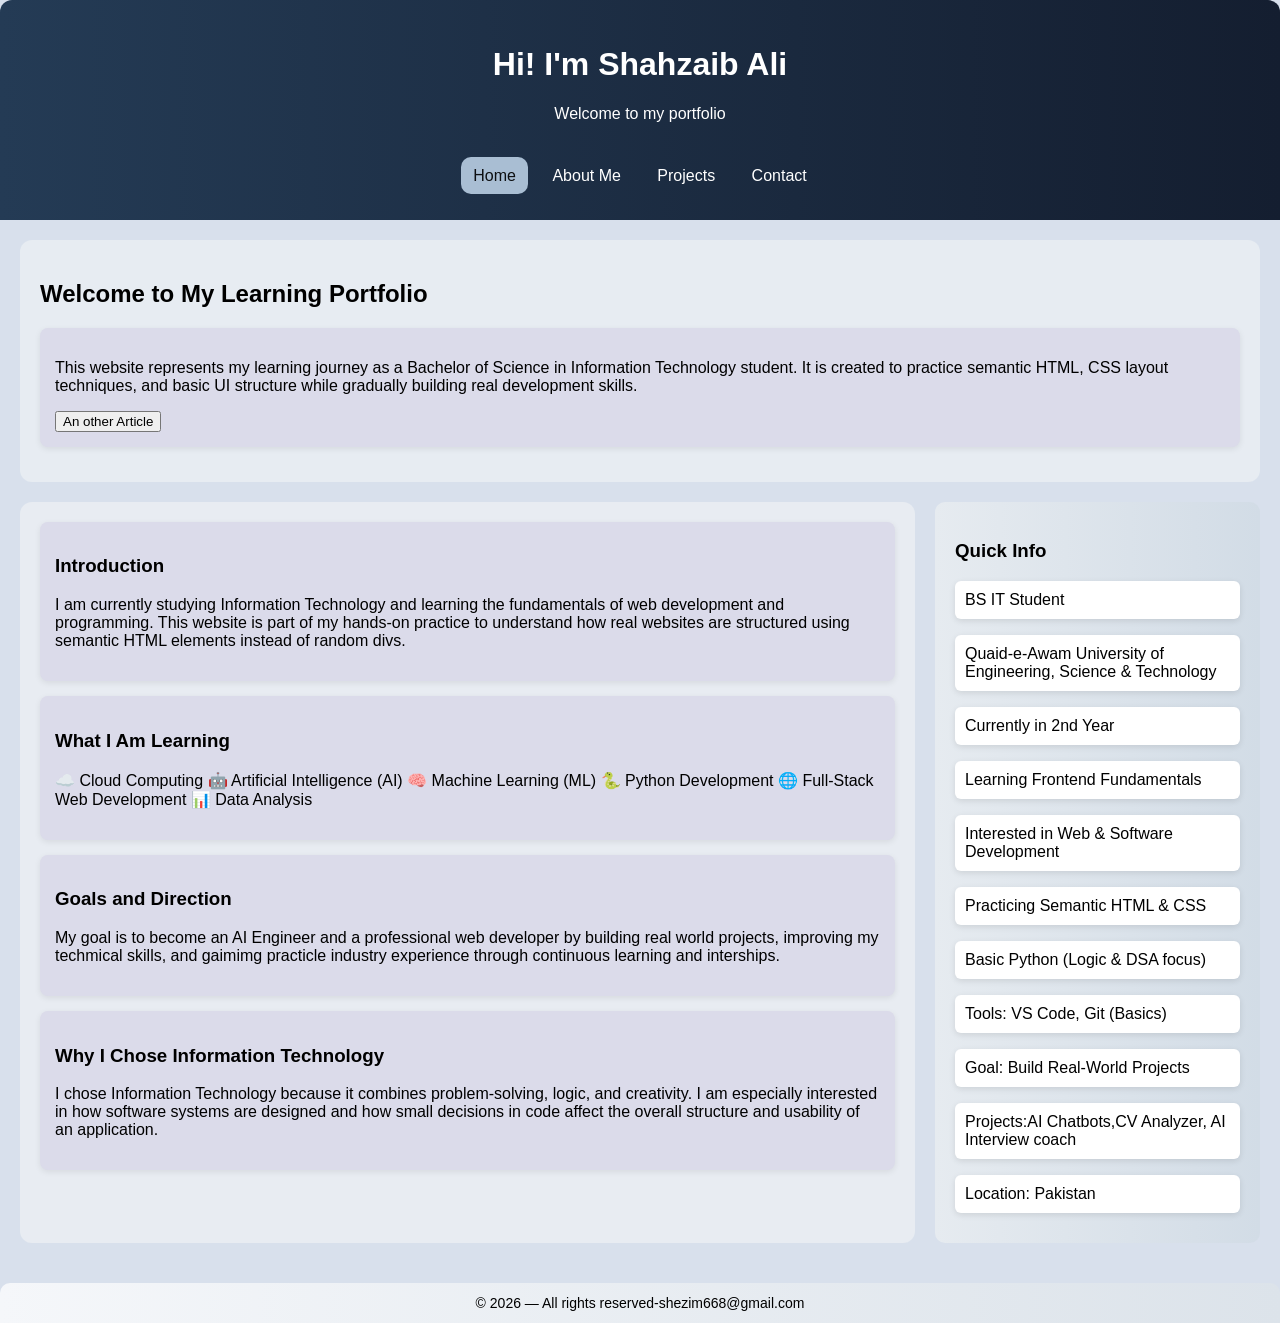
<file: index.html>
<!DOCTYPE html>
<html lang="en">
  <head>
    <meta charset="UTF-8" />
    <meta name="viewport" content="width=device-width, initial-scale=1.0" />
    <title>Portfolio.Shahzaib Ali Memon</title>
    <link rel="stylesheet" href="style.css"/>
    <style>
    .home{
    background-color: rgb(169, 190, 211);
    color: rgb(13, 15, 17);
    border-radius: 10px;
    }
    @media (max-width: 768px){
    .home {
            border-radius: 10px;
            }
    }
    </style>
  </head>

  <body>
    <header>
      <h1>Hi! I'm Shahzaib Ali</h1>
      <p>Welcome to my portfolio</p>
      <br />
      <nav>
        <a class="home" href="Home.html">Home</a>
        <a class="about" href="About.html">About Me</a>
        <a class="projects" href="Projects.html">Projects</a>
        <a class="contact" href="#">Contact</a>
      </nav>
    </header>

    <main>
      <!-- FULL WIDTH SEMANTIC SECTION -->
      <section>
        <h2>Welcome to My Learning Portfolio</h2>

        <article>
          <p id="Article">
            This website represents my learning journey as a Bachelor of Science
            in Information Technology student. It is created to practice
            semantic HTML, CSS layout techniques, and basic UI structure while
            gradually building real development skills.
          </p>
          <input type="button" value="An other Article" onclick="document.getElementById('Article').style.color='red'">
        </article>
      </section>

      <!-- SEMANTIC TWO COLUMN ZONE -->
      <section>
        <section>
          <article>
            <h3>Introduction</h3>
            <p>
              I am currently studying Information Technology and learning the
              fundamentals of web development and programming. This website is
              part of my hands-on practice to understand how real websites are
              structured using semantic HTML elements instead of random divs.
            </p>
          </article>

          <article>
            <h3>What I Am Learning</h3>
            <p>
              ☁️ Cloud Computing
🤖 Artificial Intelligence (AI)
🧠 Machine Learning (ML)
🐍 Python Development
🌐 Full-Stack Web Development
📊 Data Analysis
            </p>
          </article>

          <article>
            <h3>Goals and Direction</h3>
            <p>
              My goal is to become an AI Engineer and a professional web developer by building real world projects, improving my techmical skills, and gaimimg practicle industry experience through continuous learning and interships.
            </p>
          </article>

          <article>
            <h3>Why I Chose Information Technology</h3>
            <p>
              I chose Information Technology because it combines
              problem-solving, logic, and creativity. I am especially interested
              in how software systems are designed and how small decisions in
              code affect the overall structure and usability of an application.
            </p>
          </article>
        </section>

        <aside>
          <h3>Quick Info</h3>
          <p>BS IT Student</p>
          <p>Quaid-e-Awam University of Engineering, Science & Technology</p>
          <p>Currently in 2nd Year</p>
          <p>Learning Frontend Fundamentals</p>
          <p>Interested in Web & Software Development</p>
          <p>Practicing Semantic HTML & CSS</p>
          <p>Basic Python (Logic & DSA focus)</p>
          <p>Tools: VS Code, Git (Basics)</p>
          <p>Goal: Build Real-World Projects</p>
           <p>Projects:AI Chatbots,CV Analyzer, AI Interview coach </p>
          <p>Location: Pakistan</p>
        </aside>
      </section>
    </main>

    <footer>&copy; 2026 — All rights reserved-shezim668@gmail.com</footer>
  </body>
</html>
</file>
<file: style.css>
body {
        margin: 0;
        padding: 0;
        font-family: Arial, sans-serif;
        background: #d8e0ec;
    }

header {
    background: linear-gradient(to right, rgb(36, 59, 85), rgb(20, 30, 48));
    padding: 25px;
    text-align: center;
    border-radius: 12px 12px 0 0;
    color: white;
    }

nav {
    text-align: center;
    padding: 10px;
    }

nav a {
    color: white;
    text-decoration: none;
    font-weight: 500;
    padding: 10px 12px;
    margin: 0 4px;
    }

nav a:hover {
    background: linear-gradient(
    to right,
    rgb(180, 195, 210),
    rgb(160, 180, 200)
    );
    color: rgb(20, 23, 26);
    border-radius: 15px;
    transition: all 0.4s ease;
    }

main {
    display: flex;
    flex-direction: column;
    gap: 20px;
    padding: 20px;
    }

main > section:first-of-type {
    background: rgb(231, 236, 242);
    padding: 20px;
    border-radius: 12px;
    }

article {
    background: rgb(219, 219, 234);
    padding: 15px;
    border-radius: 8px;
    margin-bottom: 15px;
    box-shadow: 0 2px 6px rgba(0, 0, 0, 0.08);
    }

main > section:last-of-type {
    display: flex;
    flex-direction: row;
    gap: 20px;
    }

main > section:last-of-type > section {
    flex: 3;
    background: rgb(232, 236, 242);
    padding: 20px;
    border-radius: 12px;
    }

aside {
    flex: 1;
    background: linear-gradient(
    to right,
    rgb(230, 235, 240),
    rgb(210, 220, 230)
    );
    padding: 20px;
    border-radius: 10px;
    }

aside p {
    background: white;
    padding: 10px;
    border-radius: 6px;
    margin-bottom: 10px;
    box-shadow: 0 2px 6px rgba(0, 0, 0, 0.1);
    }

footer {
    padding: 12px;
    background: linear-gradient(
    to right,
    rgb(245, 247, 250),
    rgb(220, 227, 234)
    );
    text-align: center;
    border-radius: 10px 10px 0 0;
    font-size: 14px;
    margin-top: 20px;
    }

@media (max-width: 768px)
    {
    nav a {
    padding: 6px 6px;
    }
    main > section:last-of-type {
        flex-direction: column;
            }
        }
</file>
